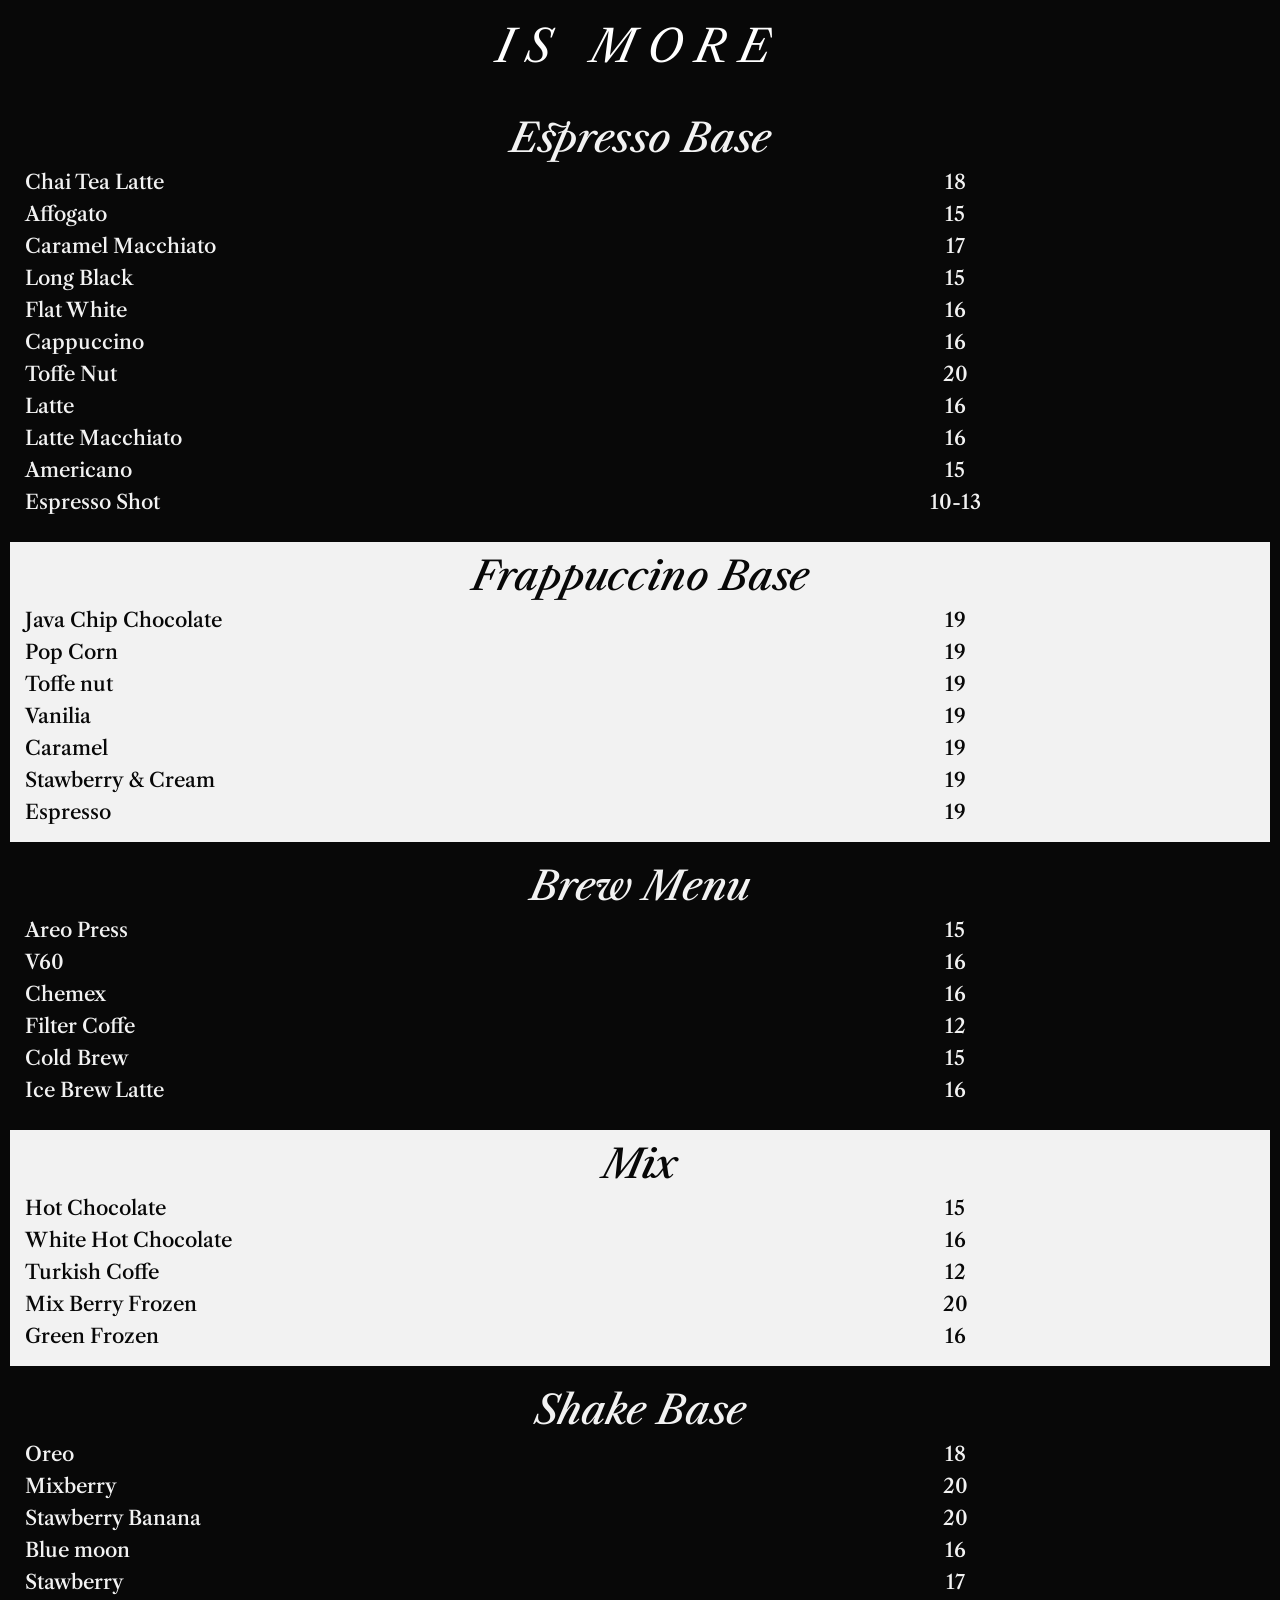
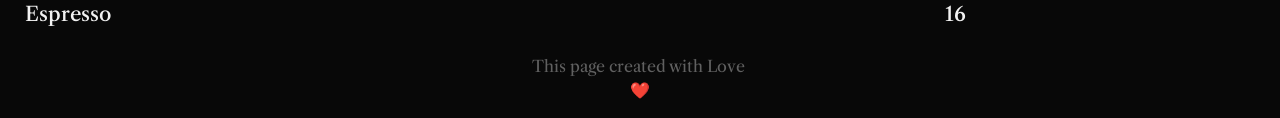
<file: index.html>
<!DOCTYPE html>
<html lang="en">

<head>
    <meta charset="utf-8">
    <meta name="viewport" content="width=device-width, initial-scale=1.0, shrink-to-fit=no">
    <title>IS MORE</title>
    <link rel="stylesheet" href="assets/bootstrap/css/bootstrap.min.css">
    <link rel="stylesheet" href="https://fonts.googleapis.com/css?family=Alegreya+SC">
    <link rel="stylesheet" href="https://fonts.googleapis.com/css?family=Aleo:300,300i,400,400i,700,700i">
    <link rel="stylesheet" href="https://fonts.googleapis.com/css?family=Baskervville:400,400i">
    <link rel="stylesheet" href="https://fonts.googleapis.com/css?family=Bigshot+One">
    <link rel="stylesheet" href="https://fonts.googleapis.com/css?family=Bilbo+Swash+Caps">
    <link rel="stylesheet" href="https://fonts.googleapis.com/css?family=Libre+Caslon+Display">
    <link rel="stylesheet" href="https://fonts.googleapis.com/css?family=Libre+Caslon+Text:400,400i,700">
    <link rel="stylesheet" href="https://fonts.googleapis.com/css?family=Noto+Serif:400,400i,700,700i">
    <link rel="stylesheet" href="assets/css/styles.css">
</head>

<body style="background: #080808;">
    <nav class="navbar navbar-light navbar-expand-md d-md-flex">
        <div class="container-fluid"><a class="navbar-brand text-center flex-grow-1" href="#" style="color: #ffffff;margin-right: 0px;font-size: 45px;font-family: 'Libre Caslon Text', serif;font-style: italic;letter-spacing: 14px;">IS MORE <br></a></div>
    </nav>
    <section class="bolum">
        <div class="row row-cols-1 row-cols-sm-1 row-cols-md-1 row-cols-lg-1 row-cols-xl-1" style="margin-right: 0px;margin-left: 0px;width: 100%;">
            <div class="col">
                <div>
                    <h1 class="menuheading">Espresso Base</h1>
                </div>
            </div>
        </div>
        <div class="row row-cols-2 row-cols-sm-2 row-cols-md-2 row-cols-lg-2 row-cols-xl-2" style="margin-right: 0px;margin-left: 0px;width: 100%;">
            <div class="col">
                <div>
                    <h1 class="name menu" style="text-align: left;">Chai Tea Latte</h1>
                </div>
            </div>
            <div class="col">
                <div>
                    <h1 class="price menu" style="text-align: center;">18</h1>
                </div>
            </div>
        </div>
        <div class="row row-cols-2 row-cols-sm-2 row-cols-md-2 row-cols-lg-2 row-cols-xl-2" style="margin-right: 0px;margin-left: 0px;width: 100%;">
            <div class="col">
                <div>
                    <h1 class="name menu" style="text-align: left;">Affogato</h1>
                </div>
            </div>
            <div class="col">
                <div>
                    <h1 class="price menu" style="text-align: center;">15</h1>
                </div>
            </div>
        </div>
        <div class="row row-cols-2 row-cols-sm-2 row-cols-md-2 row-cols-lg-2 row-cols-xl-2" style="margin-right: 0px;margin-left: 0px;width: 100%;">
            <div class="col">
                <div>
                    <h1 class="name menu" style="text-align: left;">Caramel Macchiato</h1>
                </div>
            </div>
            <div class="col">
                <div>
                    <h1 class="price menu" style="text-align: center;">17</h1>
                </div>
            </div>
        </div>
        <div class="row row-cols-2 row-cols-sm-2 row-cols-md-2 row-cols-lg-2 row-cols-xl-2" style="margin-right: 0px;margin-left: 0px;width: 100%;">
            <div class="col">
                <div>
                    <h1 class="name menu" style="text-align: left;">Long Black</h1>
                </div>
            </div>
            <div class="col">
                <div>
                    <h1 class="price menu" style="text-align: center;">15</h1>
                </div>
            </div>
        </div>
        <div class="row row-cols-2 row-cols-sm-2 row-cols-md-2 row-cols-lg-2 row-cols-xl-2" style="margin-right: 0px;margin-left: 0px;width: 100%;">
            <div class="col">
                <div>
                    <h1 class="name menu" style="text-align: left;">Flat White</h1>
                </div>
            </div>
            <div class="col">
                <div>
                    <h1 class="price menu" style="text-align: center;">16</h1>
                </div>
            </div>
        </div>
        <div class="row row-cols-2 row-cols-sm-2 row-cols-md-2 row-cols-lg-2 row-cols-xl-2" style="margin-right: 0px;margin-left: 0px;width: 100%;">
            <div class="col">
                <div>
                    <h1 class="name menu" style="text-align: left;">Cappuccino</h1>
                </div>
            </div>
            <div class="col">
                <div>
                    <h1 class="price menu" style="text-align: center;">16</h1>
                </div>
            </div>
        </div>
        <div class="row row-cols-2 row-cols-sm-2 row-cols-md-2 row-cols-lg-2 row-cols-xl-2" style="margin-right: 0px;margin-left: 0px;width: 100%;">
            <div class="col">
                <div>
                    <h1 class="name menu" style="text-align: center;">Toffe Nut</h1>
                </div>
            </div>
            <div class="col">
                <div>
                    <h1 class="price menu" style="text-align: center;">20</h1>
                </div>
            </div>
        </div>
        <div class="row row-cols-2 row-cols-sm-2 row-cols-md-2 row-cols-lg-2 row-cols-xl-2" style="margin-right: 0px;margin-left: 0px;width: 100%;">
            <div class="col">
                <div>
                    <h1 class="name menu" style="text-align: center;">Latte</h1>
                </div>
            </div>
            <div class="col">
                <div>
                    <h1 class="price menu" style="text-align: center;">16</h1>
                </div>
            </div>
        </div>
        <div class="row row-cols-2 row-cols-sm-2 row-cols-md-2 row-cols-lg-2 row-cols-xl-2" style="margin-right: 0px;margin-left: 0px;width: 100%;">
            <div class="col">
                <div>
                    <h1 class="name menu" style="text-align: center;">Latte Macchiato</h1>
                </div>
            </div>
            <div class="col">
                <div>
                    <h1 class="price menu" style="text-align: center;">16</h1>
                </div>
            </div>
        </div>
        <div class="row row-cols-2 row-cols-sm-2 row-cols-md-2 row-cols-lg-2 row-cols-xl-2" style="margin-right: 0px;margin-left: 0px;width: 100%;">
            <div class="col">
                <div>
                    <h1 class="name menu" style="text-align: center;">Americano</h1>
                </div>
            </div>
            <div class="col">
                <div>
                    <h1 class="price menu" style="text-align: center;">15</h1>
                </div>
            </div>
        </div>
        <div class="row row-cols-2 row-cols-sm-2 row-cols-md-2 row-cols-lg-2 row-cols-xl-2" style="margin-right: 0px;margin-left: 0px;width: 100%;">
            <div class="col">
                <div>
                    <h1 class="name menu" style="text-align: center;">Espresso Shot</h1>
                </div>
            </div>
            <div class="col">
                <div>
                    <h1 class="price menu" style="text-align: center;">10-13</h1>
                </div>
            </div>
        </div>
    </section>
    <section class="bolum whitebg">
        <div class="row row-cols-1 row-cols-sm-1 row-cols-md-1 row-cols-lg-1 row-cols-xl-1" style="margin-right: 0px;margin-left: 0px;width: 100%;">
            <div class="col">
                <div>
                    <h1 class="menuheading black">Frappuccino Base</h1>
                </div>
            </div>
        </div>
        <div class="row row-cols-2 row-cols-sm-2 row-cols-md-2 row-cols-lg-2 row-cols-xl-2" style="margin-right: 0px;margin-left: 0px;width: 100%;">
            <div class="col">
                <div>
                    <h1 class="name menu black" style="text-align: left;">Java Chip Chocolate</h1>
                </div>
            </div>
            <div class="col">
                <div>
                    <h1 class="price menu black" style="text-align: center;">19</h1>
                </div>
            </div>
        </div>
        <div class="row row-cols-2 row-cols-sm-2 row-cols-md-2 row-cols-lg-2 row-cols-xl-2" style="margin-right: 0px;margin-left: 0px;width: 100%;">
            <div class="col">
                <div>
                    <h1 class="name menu black" style="text-align: left;">Pop Corn</h1>
                </div>
            </div>
            <div class="col">
                <div>
                    <h1 class="price menu black" style="text-align: center;">19</h1>
                </div>
            </div>
        </div>
        <div class="row row-cols-2 row-cols-sm-2 row-cols-md-2 row-cols-lg-2 row-cols-xl-2" style="margin-right: 0px;margin-left: 0px;width: 100%;">
            <div class="col">
                <div>
                    <h1 class="name menu black" style="text-align: left;">Toffe nut</h1>
                </div>
            </div>
            <div class="col">
                <div>
                    <h1 class="price menu black" style="text-align: center;">19</h1>
                </div>
            </div>
        </div>
        <div class="row row-cols-2 row-cols-sm-2 row-cols-md-2 row-cols-lg-2 row-cols-xl-2" style="margin-right: 0px;margin-left: 0px;width: 100%;">
            <div class="col">
                <div>
                    <h1 class="name menu black" style="text-align: left;">Vanilia</h1>
                </div>
            </div>
            <div class="col">
                <div>
                    <h1 class="price menu black" style="text-align: center;">19</h1>
                </div>
            </div>
        </div>
        <div class="row row-cols-2 row-cols-sm-2 row-cols-md-2 row-cols-lg-2 row-cols-xl-2" style="margin-right: 0px;margin-left: 0px;width: 100%;">
            <div class="col">
                <div>
                    <h1 class="name menu black" style="text-align: left;">Caramel</h1>
                </div>
            </div>
            <div class="col">
                <div>
                    <h1 class="price menu black" style="text-align: center;">19</h1>
                </div>
            </div>
        </div>
        <div class="row row-cols-2 row-cols-sm-2 row-cols-md-2 row-cols-lg-2 row-cols-xl-2" style="margin-right: 0px;margin-left: 0px;width: 100%;">
            <div class="col">
                <div>
                    <h1 class="name menu black" style="text-align: left;">Stawberry &amp; Cream</h1>
                </div>
            </div>
            <div class="col">
                <div>
                    <h1 class="price menu black" style="text-align: center;">19</h1>
                </div>
            </div>
        </div>
        <div class="row row-cols-2 row-cols-sm-2 row-cols-md-2 row-cols-lg-2 row-cols-xl-2" style="margin-right: 0px;margin-left: 0px;width: 100%;">
            <div class="col">
                <div>
                    <h1 class="name menu black" style="text-align: center;">Espresso</h1>
                </div>
            </div>
            <div class="col">
                <div>
                    <h1 class="price menu black" style="text-align: center;">19</h1>
                </div>
            </div>
        </div>
    </section>
    <section class="bolum">
        <div class="row row-cols-1 row-cols-sm-1 row-cols-md-1 row-cols-lg-1 row-cols-xl-1" style="margin-right: 0px;margin-left: 0px;width: 100%;">
            <div class="col">
                <div>
                    <h1 class="menuheading">Brew Menu</h1>
                </div>
            </div>
        </div>
        <div class="row row-cols-2 row-cols-sm-2 row-cols-md-2 row-cols-lg-2 row-cols-xl-2" style="margin-right: 0px;margin-left: 0px;width: 100%;">
            <div class="col">
                <div>
                    <h1 class="name menu" style="text-align: left;">Areo Press</h1>
                </div>
            </div>
            <div class="col">
                <div>
                    <h1 class="price menu" style="text-align: center;">15</h1>
                </div>
            </div>
        </div>
        <div class="row row-cols-2 row-cols-sm-2 row-cols-md-2 row-cols-lg-2 row-cols-xl-2" style="margin-right: 0px;margin-left: 0px;width: 100%;">
            <div class="col">
                <div>
                    <h1 class="name menu" style="text-align: left;">V60</h1>
                </div>
            </div>
            <div class="col">
                <div>
                    <h1 class="price menu" style="text-align: center;">16</h1>
                </div>
            </div>
        </div>
        <div class="row row-cols-2 row-cols-sm-2 row-cols-md-2 row-cols-lg-2 row-cols-xl-2" style="margin-right: 0px;margin-left: 0px;width: 100%;">
            <div class="col">
                <div>
                    <h1 class="name menu" style="text-align: left;">Chemex</h1>
                </div>
            </div>
            <div class="col">
                <div>
                    <h1 class="price menu" style="text-align: center;">16</h1>
                </div>
            </div>
        </div>
        <div class="row row-cols-2 row-cols-sm-2 row-cols-md-2 row-cols-lg-2 row-cols-xl-2" style="margin-right: 0px;margin-left: 0px;width: 100%;">
            <div class="col">
                <div>
                    <h1 class="name menu" style="text-align: left;">Filter Coffe</h1>
                </div>
            </div>
            <div class="col">
                <div>
                    <h1 class="price menu" style="text-align: center;">12</h1>
                </div>
            </div>
        </div>
        <div class="row row-cols-2 row-cols-sm-2 row-cols-md-2 row-cols-lg-2 row-cols-xl-2" style="margin-right: 0px;margin-left: 0px;width: 100%;">
            <div class="col">
                <div>
                    <h1 class="name menu" style="text-align: left;">Cold Brew</h1>
                </div>
            </div>
            <div class="col">
                <div>
                    <h1 class="price menu" style="text-align: center;">15</h1>
                </div>
            </div>
        </div>
        <div class="row row-cols-2 row-cols-sm-2 row-cols-md-2 row-cols-lg-2 row-cols-xl-2" style="margin-right: 0px;margin-left: 0px;width: 100%;">
            <div class="col">
                <div>
                    <h1 class="name menu" style="text-align: left;">Ice Brew Latte</h1>
                </div>
            </div>
            <div class="col">
                <div>
                    <h1 class="price menu" style="text-align: center;">16</h1>
                </div>
            </div>
        </div>
    </section>
    <section class="bolum whitebg">
        <div class="row row-cols-1 row-cols-sm-1 row-cols-md-1 row-cols-lg-1 row-cols-xl-1" style="margin-right: 0px;margin-left: 0px;width: 100%;">
            <div class="col">
                <div>
                    <h1 class="menuheading black">Mix</h1>
                </div>
            </div>
        </div>
        <div class="row row-cols-2 row-cols-sm-2 row-cols-md-2 row-cols-lg-2 row-cols-xl-2" style="margin-right: 0px;margin-left: 0px;width: 100%;">
            <div class="col">
                <div>
                    <h1 class="name menu black" style="text-align: left;">Hot Chocolate</h1>
                </div>
            </div>
            <div class="col">
                <div>
                    <h1 class="price menu black" style="text-align: center;">15</h1>
                </div>
            </div>
        </div>
        <div class="row row-cols-2 row-cols-sm-2 row-cols-md-2 row-cols-lg-2 row-cols-xl-2" style="margin-right: 0px;margin-left: 0px;width: 100%;">
            <div class="col">
                <div>
                    <h1 class="name menu black" style="text-align: left;">White&nbsp;Hot Chocolate<br></h1>
                </div>
            </div>
            <div class="col">
                <div>
                    <h1 class="price menu black" style="text-align: center;">16</h1>
                </div>
            </div>
        </div>
        <div class="row row-cols-2 row-cols-sm-2 row-cols-md-2 row-cols-lg-2 row-cols-xl-2" style="margin-right: 0px;margin-left: 0px;width: 100%;">
            <div class="col">
                <div>
                    <h1 class="name menu black" style="text-align: left;">Turkish Coffe</h1>
                </div>
            </div>
            <div class="col">
                <div>
                    <h1 class="price menu black" style="text-align: center;">12</h1>
                </div>
            </div>
        </div>
        <div class="row row-cols-2 row-cols-sm-2 row-cols-md-2 row-cols-lg-2 row-cols-xl-2" style="margin-right: 0px;margin-left: 0px;width: 100%;">
            <div class="col">
                <div>
                    <h1 class="name menu black" style="text-align: left;">Mix Berry Frozen</h1>
                </div>
            </div>
            <div class="col">
                <div>
                    <h1 class="price menu black" style="text-align: center;">20</h1>
                </div>
            </div>
        </div>
        <div class="row row-cols-2 row-cols-sm-2 row-cols-md-2 row-cols-lg-2 row-cols-xl-2" style="margin-right: 0px;margin-left: 0px;width: 100%;">
            <div class="col">
                <div>
                    <h1 class="name menu black" style="text-align: left;">Green Frozen</h1>
                </div>
            </div>
            <div class="col">
                <div>
                    <h1 class="price menu black" style="text-align: center;">16</h1>
                </div>
            </div>
        </div>
    </section>
    <section class="bolum">
        <div class="row row-cols-1 row-cols-sm-1 row-cols-md-1 row-cols-lg-1 row-cols-xl-1" style="margin-right: 0px;margin-left: 0px;width: 100%;">
            <div class="col">
                <div>
                    <h1 class="menuheading">Shake Base</h1>
                </div>
            </div>
        </div>
        <div class="row row-cols-2 row-cols-sm-2 row-cols-md-2 row-cols-lg-2 row-cols-xl-2" style="margin-right: 0px;margin-left: 0px;width: 100%;">
            <div class="col">
                <div>
                    <h1 class="name menu" style="text-align: left;">Oreo</h1>
                </div>
            </div>
            <div class="col">
                <div>
                    <h1 class="price menu" style="text-align: center;">18</h1>
                </div>
            </div>
        </div>
        <div class="row row-cols-2 row-cols-sm-2 row-cols-md-2 row-cols-lg-2 row-cols-xl-2" style="margin-right: 0px;margin-left: 0px;width: 100%;">
            <div class="col">
                <div>
                    <h1 class="name menu" style="text-align: left;">Mixberry</h1>
                </div>
            </div>
            <div class="col">
                <div>
                    <h1 class="price menu" style="text-align: center;">20</h1>
                </div>
            </div>
        </div>
        <div class="row row-cols-2 row-cols-sm-2 row-cols-md-2 row-cols-lg-2 row-cols-xl-2" style="margin-right: 0px;margin-left: 0px;width: 100%;">
            <div class="col">
                <div>
                    <h1 class="name menu" style="text-align: left;">Stawberry Banana</h1>
                </div>
            </div>
            <div class="col">
                <div>
                    <h1 class="price menu" style="text-align: center;">20</h1>
                </div>
            </div>
        </div>
        <div class="row row-cols-2 row-cols-sm-2 row-cols-md-2 row-cols-lg-2 row-cols-xl-2" style="margin-right: 0px;margin-left: 0px;width: 100%;">
            <div class="col">
                <div>
                    <h1 class="name menu" style="text-align: left;">Blue moon</h1>
                </div>
            </div>
            <div class="col">
                <div>
                    <h1 class="price menu" style="text-align: center;">16</h1>
                </div>
            </div>
        </div>
        <div class="row row-cols-2 row-cols-sm-2 row-cols-md-2 row-cols-lg-2 row-cols-xl-2" style="margin-right: 0px;margin-left: 0px;width: 100%;">
            <div class="col">
                <div>
                    <h1 class="name menu" style="text-align: left;">Stawberry</h1>
                </div>
            </div>
            <div class="col">
                <div>
                    <h1 class="price menu" style="text-align: center;">17</h1>
                </div>
            </div>
        </div>
        <div class="row row-cols-2 row-cols-sm-2 row-cols-md-2 row-cols-lg-2 row-cols-xl-2" style="margin-right: 0px;margin-left: 0px;width: 100%;">
            <div class="col">
                <div>
                    <h1 class="name menu" style="text-align: left;">Espresso</h1>
                </div>
            </div>
            <div class="col">
                <div>
                    <h1 class="price menu" style="text-align: center;">16</h1>
                </div>
            </div>
        </div>
    </section>
    <footer>
        <div style="text-align: center;">
            <p style="color: rgb(96,96,96);font-family: 'Libre Caslon Text', serif;">This page created with Love&nbsp;<br>❤️<br></p>
        </div>
    </footer>
    <script src="assets/js/jquery.min.js"></script>
    <script src="assets/bootstrap/js/bootstrap.min.js"></script>
</body>

</html>
</file>
<file: assets/css/styles.css>
.menu {
  font-size: 20px;
  color: #f2f2f2;
  font-family: 'Libre Caslon Text';
}

.name {
  text-align: left!important;
}

.menuheading {
  text-align: center;
  color: #f2f2f2;
  font-family: 'Libre Caslon Text';
  font-style: italic;
}

.bolum {
  margin-right: 10px;
  margin-left: 10px;
  margin-top: 10px;
  margin-bottom: 10px;
  padding-top: 10px;
  padding-bottom: 10px;
}

.black {
  color: #080808;
}

.bolum.whitebg {
  background-color: #f2f2f2;
}

span:hover {
  color: #f2f2f2!important;
}
</file>
